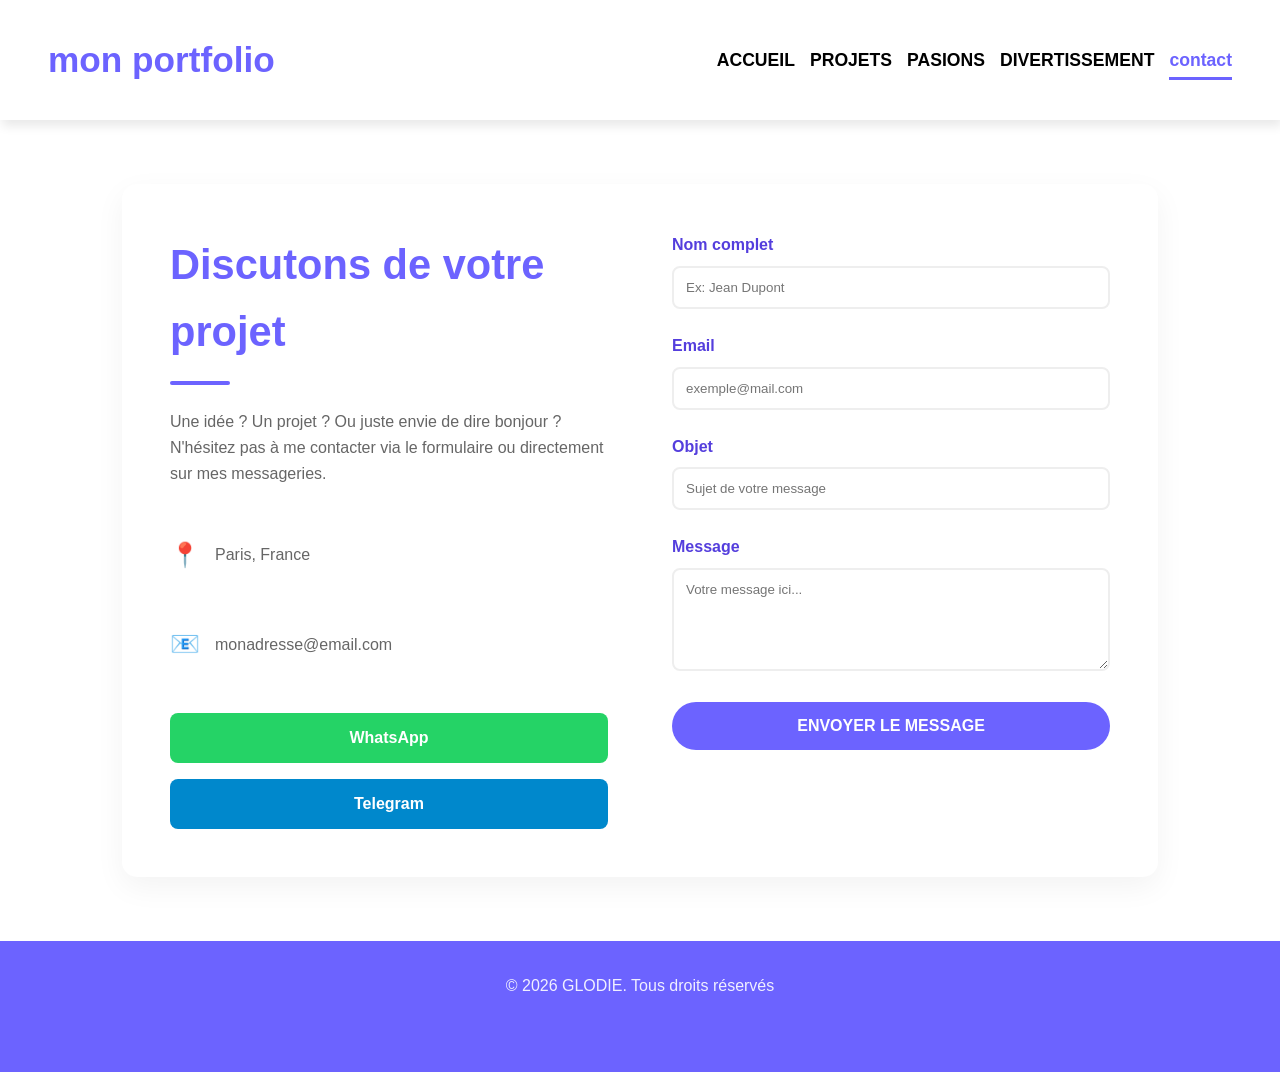
<file: contact.html>
<!DOCTYPE html>
<html lang="en">
<head>
    <meta charset="UTF-8">
    <meta name="viewport" content="width=device-width, initial-scale=1.0">
    <title>Mon portfolio</title>
    <link rel="stylesheet" href="CSS/style.css">
</head>
<body>
    <header>
        <div>
            <a href="mon portfolio">mon portfolio</a>
        </div>
        <nav>
            <ul>
                <li><a href="index.html" >ACCUEIL</a></li>
                <li><a href="projets.html">PROJETS</a></li>
                <li><a href="passions.html">PASIONS</a></a></li>
                <li><a href="divertissement.html">DIVERTISSEMENT</a></li>
                <Li><a href="contact.html" class="active">contact</a></Li>
            </ul>
        </nav>
    </header>
    <main class="contact-container">
        <section class="contact-content">
            <div class="contact-info">
                <h2>Discutons de votre projet</h2>
                <p>Une idée ? Un projet ? Ou juste envie de dire bonjour ? N'hésitez pas à me contacter via le formulaire ou directement sur mes messageries.</p>
                
                <div class="info-details">
                    <div class="info-item">
                        <span class="icon">📍</span>
                        <p>Paris, France</p>
                    </div>
                    <div class="info-item">
                        <span class="icon">📧</span>
                        <p>monadresse@email.com</p>
                    </div>
                </div>

                <div class="social-links">
                    <a href="https://wa.me/33600000000" target="_blank" class="btn-social whatsapp">
                        WhatsApp
                    </a>
                    <a href="https://t.me/ton_username" target="_blank" class="btn-social telegram">
                        Telegram
                    </a>
                </div>
            </div>

            <div class="contact-form">
                <form action="#">
                    <div class="input-group">
                        <label for="name">Nom complet</label>
                        <input type="text" id="name" placeholder="Ex: Jean Dupont" required>
                    </div>
                    <div class="input-group">
                        <label for="email">Email</label>
                        <input type="email" id="email" placeholder="exemple@mail.com" required>
                    </div>
                    <div class="input-group">
                        <label for="subject">Objet</label>
                        <input type="text" id="subject" placeholder="Sujet de votre message">
                    </div>
                    <div class="input-group">
                        <label for="message">Message</label>
                        <textarea id="message" rows="5" placeholder="Votre message ici..." required></textarea>
                    </div>
                    <button type="submit" class="btn-submit">Envoyer le message</button>
                </form>
            </div>
        </section>
    </main>
      <footer>
    <div>
        <p>&copy; 2026 GLODIE. Tous droits réservés</p>
    </div>
    <div>
      <a href=""><i class="fa-brands fa-github"></i></a>
      <a href=""><i class="fa-brands fa-linkedin"></i></a>
      <a href=""><i class="fa-brands fa-x-twitter"></i></a>
    </div>
  </footer>
</body>
</html>
</file>
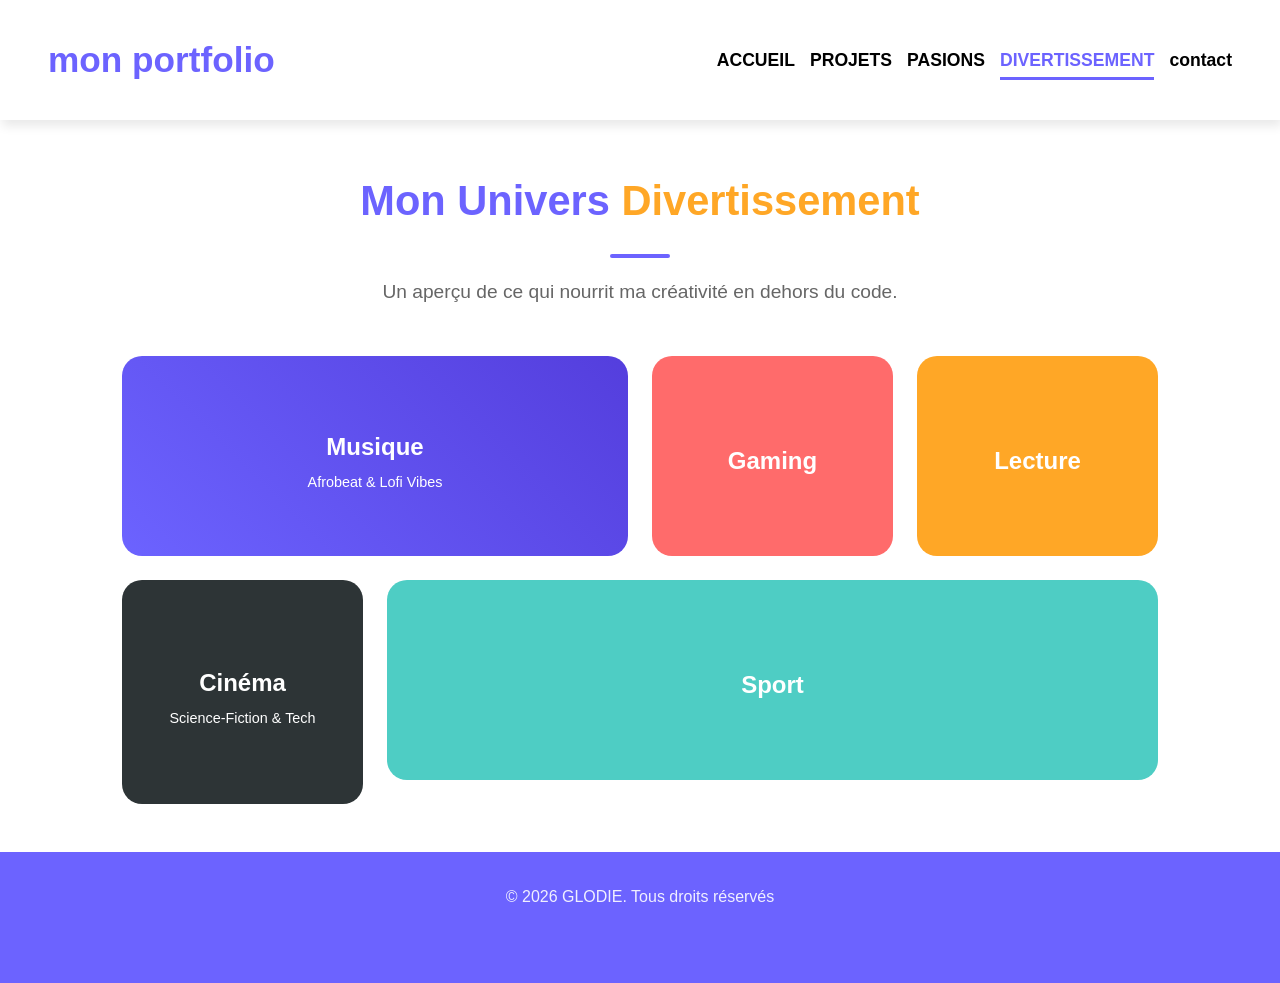
<file: divertissement.html>
<!DOCTYPE html>
<html lang="en">
<head>
    <meta charset="UTF-8">
    <meta name="viewport" content="width=device-width, initial-scale=1.0">
    <title>Mon portfolio</title>
    <link rel="stylesheet" href="CSS/style.css">
</head>
<body>
    <header>
        <div>
            <a href="mon portfolio">mon portfolio</a>
        </div>
        <nav>
            <ul>
                <li><a href="index.html" >ACCUEIL</a></li>
                <li><a href="projets.html">PROJETS</a></li>
                <li><a href="passions.html">PASIONS</a></a></li>
                <li><a href="divertissement.html"class="active">DIVERTISSEMENT</a></li>
                <Li><a href="contact.html">contact</a></Li>
            </ul>
        </nav>
    </header>
<main class="divertissement-container">
    <div class="div-header">
        <h1>Mon Univers <span>Divertissement</span></h1>
        <p>Un aperçu de ce qui nourrit ma créativité en dehors du code.</p>
    </div>

    <div class="bento-grid">
        <div class="bento-item music">
            <div class="overlay">
                <i class="fa-solid fa-headphones"></i>
                <h3>Musique</h3>
                <p>Afrobeat & Lofi Vibes</p>
            </div>
        </div>

        <div class="bento-item gaming">
            <div class="overlay">
                <i class="fa-solid fa-gamepad"></i>
                <h3>Gaming</h3>
            </div>
        </div>

        <div class="bento-item reading">
            <div class="overlay">
                <i class="fa-solid fa-book-open"></i>
                <h3>Lecture</h3>
            </div>
        </div>

        <div class="bento-item cinema">
            <div class="overlay">
                <i class="fa-solid fa-film"></i>
                <h3>Cinéma</h3>
                <p>Science-Fiction & Tech</p>
            </div>
        </div>

        <div class="bento-item sport">
            <div class="overlay">
                <i class="fa-solid fa-basketball"></i>
                <h3>Sport</h3>
            </div>
        </div>
    </div>
</main>
      <footer>
    <div>
        <p>&copy; 2026 GLODIE. Tous droits réservés</p>
    </div>
    <div>
      <a href=""><i class="fa-brands fa-github"></i></a>
      <a href=""><i class="fa-brands fa-linkedin"></i></a>
      <a href=""><i class="fa-brands fa-x-twitter"></i></a>
    </div>
  </footer>
</body>
</html>
</file>
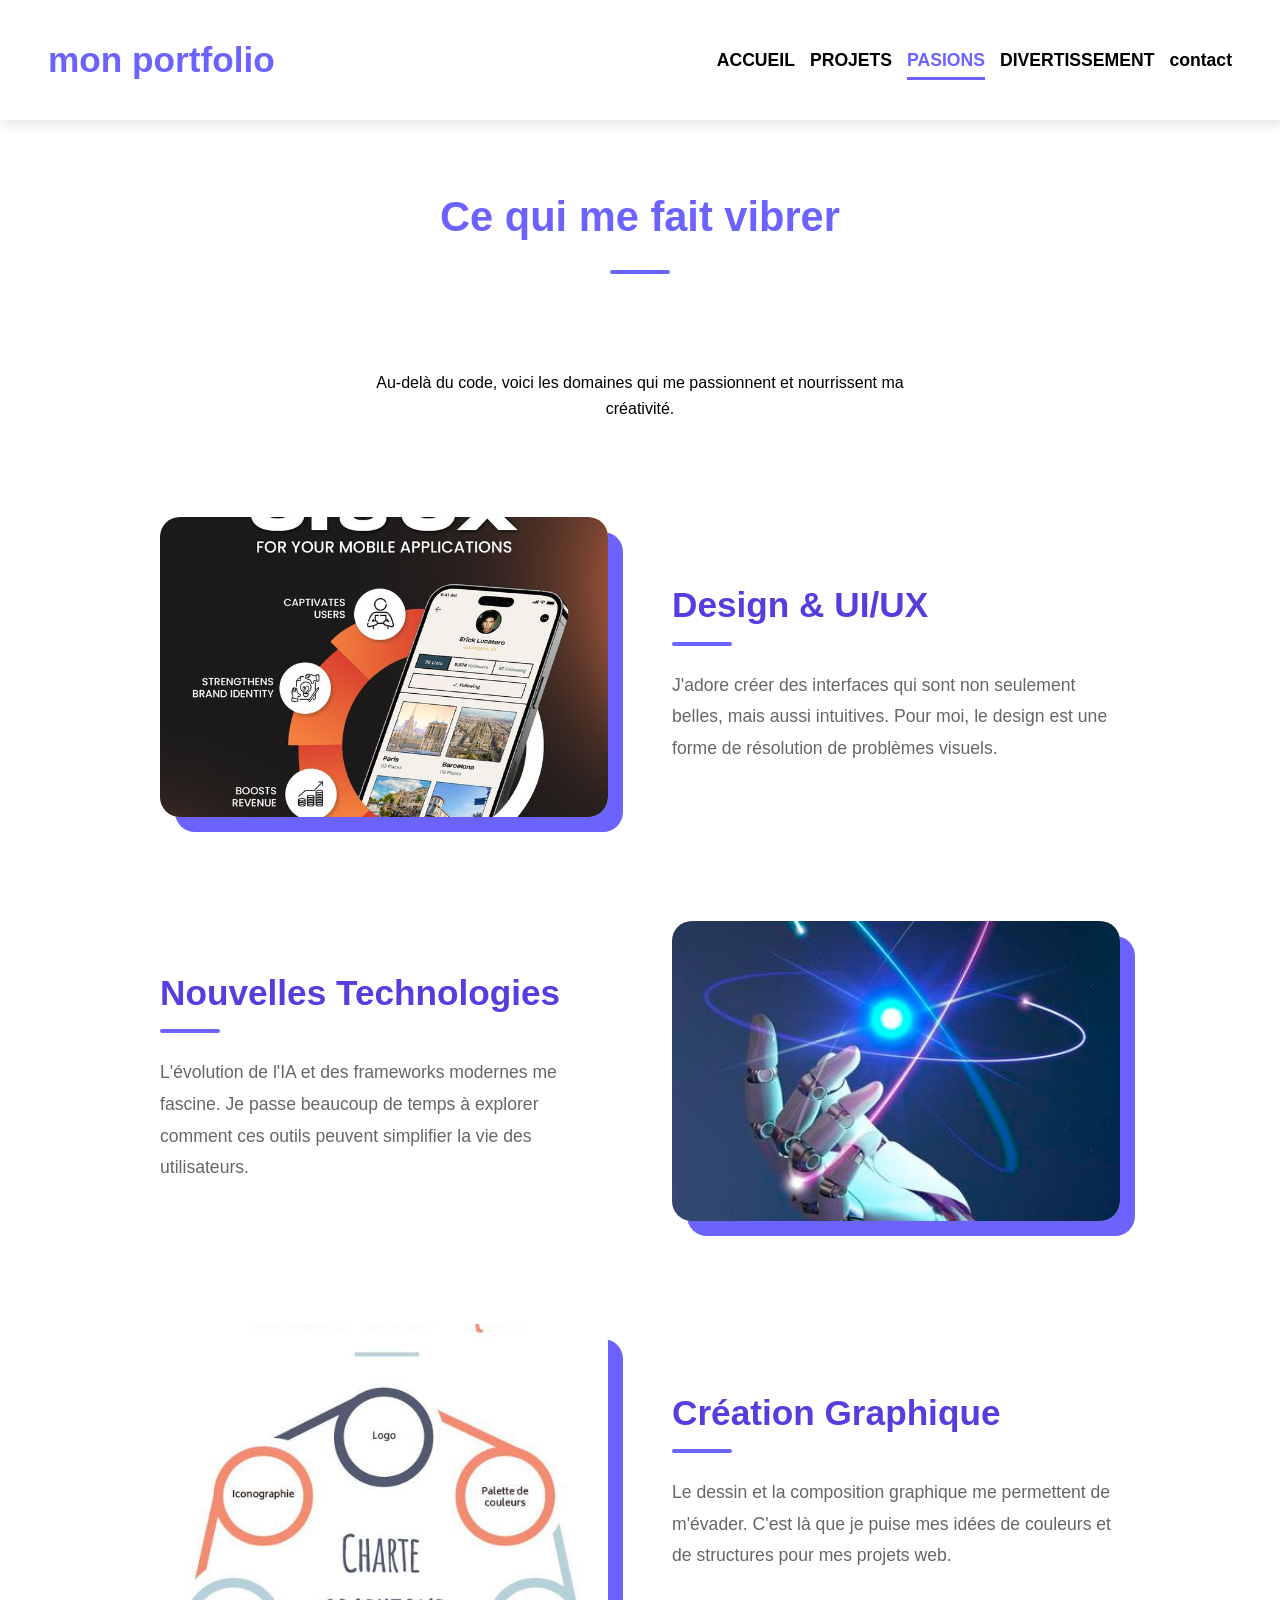
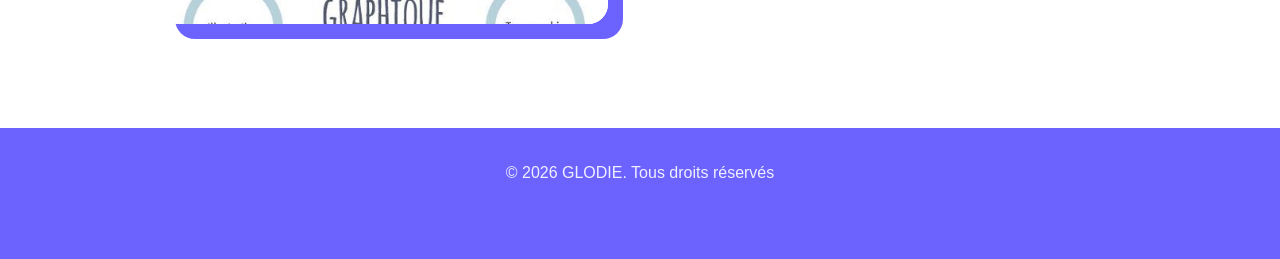
<file: passions.html>
<!DOCTYPE html>
<html lang="en">
<head>
    <meta charset="UTF-8">
    <meta name="viewport" content="width=device-width, initial-scale=1.0">
    <title>Mon portfolio</title>
    <link rel="stylesheet" href="CSS/style.css">
</head>
<body>
    <header>
        <div>
            <a href="mon portfolio">mon portfolio</a>
        </div>
        <nav>
            <ul>
                <li><a href="index.html" >ACCUEIL</a></li>
                <li><a href="projets.html">PROJETS</a></li>
                <li><a href="passions.html"class="active">PASIONS</a></a></li>
                <li><a href="divertissement.html">DIVERTISSEMENT</a></li>
                <Li><a href="contact.html">contact</a></Li>
            </ul>
        </nav>
    </header>
 <main class="passions-container">
    <section class="passions-intro">
        <h1>Ce qui me fait vibrer</h1>
        <p>Au-delà du code, voici les domaines qui me passionnent et nourrissent ma créativité.</p>
    </section>

    <section class="passion-item">
        <div class="passion-image">
            <img src="design.jpg" alt="Design Web">
        </div>
        <div class="passion-text">
            <h2>Design & UI/UX</h2>
            <p>J'adore créer des interfaces qui sont non seulement belles, mais aussi intuitives. Pour moi, le design est une forme de résolution de problèmes visuels.</p>
        </div>
    </section>

    <section class="passion-item reverse">
        <div class="passion-image">
            <img src="tech.jpg" alt="Intelligence Artificielle">
        </div>
        <div class="passion-text">
            <h2>Nouvelles Technologies</h2>
            <p>L'évolution de l'IA et des frameworks modernes me fascine. Je passe beaucoup de temps à explorer comment ces outils peuvent simplifier la vie des utilisateurs.</p>
        </div>
    </section>

    <section class="passion-item">
        <div class="passion-image">
            <img src="creation.jpg" alt="Art et Créativité">
        </div>
        <div class="passion-text">
            <h2>Création Graphique</h2>
            <p>Le dessin et la composition graphique me permettent de m'évader. C'est là que je puise mes idées de couleurs et de structures pour mes projets web.</p>
        </div>
    </section>
</main>
  <footer>
    <div>
        <p>&copy; 2026 GLODIE. Tous droits réservés</p>
    </div>
    <div>
      <a href=""><i class="fa-brands fa-github"></i></a>
      <a href=""><i class="fa-brands fa-linkedin"></i></a>
      <a href=""><i class="fa-brands fa-x-twitter"></i></a>
    </div>
  </footer>
</body>
</html>
</file>
<file: CSS/style.css>
:root {
    --violet-doux: #6c63ff;
    --violet-fonce: #543EDD;
    --orange-vif: #FFA726;
    --gris-tres-fonce: #666;
    --gris-tres-claire: #F8F8F8;
    --gris-claire: #eee;
}

h1 {
    color: var(--violet-fonce);
}

* {
    margin: 0;
    padding: 0;
    box-sizing: border-box;
}

body {
    background-color: var(#ceced8);
    font-family: roboto, sans-serif;
    line-height: 1.6;
}

header {
    background-color: #ffffff;
    box-shadow: 2px 6px 10px rgb(0, 0, 0, 0.09);
    position: sticky;
    top: 0;
    z-index: 100;
    display: flex;
    justify-content: space-between;
    align-items: center;
    padding: 2rem 3rem;
}
header div a {
    text-decoration: none;
    font-size: 2.2rem;
    font-weight: bold;
    color: #5719ad;
}
ul li {
    list-style: none;
    margin-left: 15px;
}
ul {
    display: flex;
}
ul li a {
    text-decoration: none;
    color: #706f6f;
    font-weight: bold;
    font-size: 1.1rem;
    position: relative;
    padding: 10px 0;
}

ul li a:hover {
    color: var(--violet-doux);
}

ul li a::after {
    content: '';
    position:  absolute;
    left: 0;
    bottom: 0;
    height: 3px;
    width: 0%;
    background-color: var(--violet-doux);
    transition: width 0.3s ease;
}

ul li a:hover::after {
    width: 100%;

}

a.active {
    color: var(--violet-doux);
    width: 100%;
}

a.active::after {
    width: 100%;
}
.hero {
    display: flex;
    justify-content: center;
    align-items: center;
    gap: 5rem;
    text-align: center;
    margin: 5rem 0rem;

}

.hero img{
    width: 300px;
    height: 300px;
    object-fit:cover;
    border-radius: 180px;
    border: 8px solid var(--violet-doux);
}

.hero h1{
    color: var(--violet-doux);
    font-size: 4rem;
    font-weight: 700;
    margin-bottom: 1.2rem;
}

.hero p {
    color: var(--violet-fonce);
    font-size: 1.3rem;
    margin-bottom: 1.2rem;
}

.hero a {
    text-decoration: none;
    display: inline-block;
    background-color: var(--violet-doux);
    color: white;
    padding: 15px 30px;
    border-radius: 25px;
    text-transform: uppercase;
    letter-spacing: 1.1px;
    font-weight: 600;
    margin-top: 1rem;
    transition: background-color 0.3s ease, transform 0.2 ease;
}

.hero a:hover {
    background-color: var(--violet-fonce);
    transform: translateY(-3px);
}


.APROPOS {
    width: 600px;
    margin: 6rem auto;
    text-align: center;
}

.APROPOS h2 {
    color: var(--violet-doux);
    font-size: 2.6rem;
    font-weight: 700;
    position: relative;
}

.APROPOS h2::after {
    content: '';
    display: block;
    width: 60px;
    height: 4px;
    background-color: var(--violet-doux);
    margin: 1.2rem auto;
    border-radius: 2px;
}
section p {
    width: 600px;
    margin: 6rem auto;
    text-align: center;
}

section h2 {
    color: var(--violet-doux);
    font-size: 2.6rem;
    font-weight: 700;
    position: relative;
    text-align: center;
}

section h2::after {
    content: '';
    display: block;
    width: 60px;
    height: 4px;
    background-color: var(--violet-doux);
    margin: 1.2rem auto;
    border-radius: 2px;
}

.APROPOS p {
    margin-bottom: 2rem;
    color: var(--gris-tres-fonce);
    font-size: 1.3rem;
}

.cometences table {
    width: 80%;
    margin: 0 auto;
    border-collapse: collapse;
    background-color: #fff;
    box-shadow: 0 5px rgba(0, 0, 0, 0.08);
    border-radius: 10px;
    overflow: hidden;
}
 .cometences table th, .cometences table td {
    padding: 15px;
 }

.cometences table thead {
    background-color: var(--violet-doux);
    color: #fff;
    text-transform: uppercase;
}

.cometences table tbody td {
    border-bottom: 1px solid var(--gris-claire);
}

.cometences table tbody tr:nth-child(evan) {
    background-color: #fdfdfd;
}

.cometences table tbody tr {
    transform: background-color 0.3s ease;
}

.cometences table thead th {
    text-align: left;
}

footer {
    margin-top: 3rem;
    background-color: var(--violet-doux);
    text-align: center;
}

.footer p {
    color: #faf9f9;
    margin-bottom: 1.2rem;
}


/* Correction de l'orthographe pour lier au HTML */
.competences {
    width: 80%;
    margin: 4rem auto;
}

.competences table {
    width: 100%;
    border-collapse: collapse;
    background-color: #fff;
    box-shadow: 0 5px 15px rgba(0, 0, 0, 0.1);
    border-radius: 10px;
    overflow: hidden; /* Pour que les coins arrondis fonctionnent */
}

.competences th, .competences td {
    padding: 15px;
    text-align: left;
    border-bottom: 1px solid var(--gris-claire);
}

.competences thead {
    background-color: var(--violet-doux);
    color: white;
}

/* Effet une ligne sur deux */
.competences tbody tr:nth-child(even) {
    background-color: #f9f9f9;
}

.competences {
    width: 80%;
    margin: 4rem auto;
}

.competences table {
    width: 100%;
    border-collapse: collapse;
    background-color: #fff;
    box-shadow: 0 5px 15px rgba(0, 0, 0, 0.1);
    border-radius: 10px;
    overflow: hidden;
}

.competences th, .competences td {
    padding: 15px;
    text-align: left;
    border-bottom: 1px solid var(--gris-claire);
}

.competences thead {
    background-color: var(--violet-doux);
    color: white;
}

/* Lignes paires en gris très léger par défaut */
.competences tbody tr:nth-child(even) {
    background-color: #fafafa;
}

/* EFFET AU SURVOL (Animation grise) */
.competences tbody tr:hover {
    background-color: #eeeeee; /* Gris légèrement plus foncé au survol */
    transition: background-color 0.2s ease-in-out;
} 

footer {
    margin-top: 3rem;
    background-color: var(--violet-doux);
    padding: 2rem 0; /* Ajoute un peu d'espace interne */
    text-align: center;
}

/* Force le texte (paragraphe) en blanc */
footer p {
    color: #ffffff; 
    margin-bottom: 1.2rem;
    opacity: 0.9; /* Optionnel : pour un look un peu plus doux */
}

/* Style des liens et logos par défaut */
footer div a {
    text-decoration: none;
    color: #ffffff; /* Logos en blanc */
    margin: 0 15px;
    font-size: 1.5rem;
    transition: color 0.3s ease, transform 0.3s ease;
    display: inline-block; /* Permet l'animation de transformation */
}

/* Effet au survol : passage à l'orange et léger agrandissement */
footer div a:hover {
    color: var(--orange-vif); /* Utilise ta variable orange */
    transform: translateY(-3px); /* Petit saut vers le haut */
}

/* Sécurité : on s'assure que l'icône hérite bien de la couleur du lien */
footer div a i {
    color: inherit;
}

/* Style du lien "Mon Portfolio" */
header div a {
    text-decoration: none;
    font-size: 2.2rem;
    font-weight: bold;
    color: var(--violet-doux); /* Utilisation de ta variable violet doux */
    transition: opacity 0.3s ease;
}

header div a:hover {
    opacity: 0.8; /* Petit effet au survol du logo */
}

/* Style des liens du menu (Navigation) */
ul li a {
    text-decoration: none;
    color: #000000; /* Écrits du menu en noir */
    font-weight: bold;
    font-size: 1.1rem;
    position: relative;
    padding: 10px 0;
    transition: color 0.3s ease;
}

/* État actif (page actuelle) */
ul li a.active {
    color: var(--violet-doux);
}

/* Effet au survol des liens du menu */
ul li a:hover {
    color: var(--violet-doux); /* Passe en violet au survol */
}

/* La petite barre sous les liens au survol */
ul li a::after {
    content: '';
    position: absolute;
    left: 0;
    bottom: 0;
    height: 3px;
    width: 0%;
    background-color: var(--violet-doux);
    transition: width 0.3s ease;
}

ul li a:hover::after, 
ul li a.active::after {
    width: 100%;
}

/* =========================================
   AJOUT : SECTION CONTACT
   ========================================= */

.contact-container {
    max-width: 1100px;
    margin: 4rem auto;
    padding: 0 2rem;
}

.contact-content {
    display: flex;
    gap: 4rem;
    background: #ffffff;
    padding: 3rem;
    border-radius: 15px;
    box-shadow: 0 10px 30px rgba(0, 0, 0, 0.05);
    align-items: flex-start;
}

/* Partie Gauche : Infos */
.contact-info {
    flex: 1;
}

.contact-info h2 {
    text-align: left; /* Aligné à gauche pour cette section */
}

.contact-info h2::after {
    margin: 1rem 0; /* Aligne la barre violette à gauche */
}

.contact-info p {
    text-align: left;
    margin: 1.5rem 0;
    width: 100%;
    color: var(--gris-tres-fonce);
}

.info-details {
    margin: 2rem 0;
}

.info-item {
    display: flex;
    align-items: center;
    gap: 15px;
    margin-bottom: 1rem;
}

.info-item span {
    font-size: 1.5rem;
}

/* Boutons de réseaux sociaux */
.social-links {
    display: flex;
    flex-direction: column;
    gap: 1rem;
    margin-top: 2rem;
}

.btn-social {
    text-decoration: none;
    padding: 12px 20px;
    border-radius: 8px;
    color: white;
    font-weight: bold;
    text-align: center;
    transition: transform 0.3s ease, opacity 0.3s ease;
}

.btn-social:hover {
    transform: scale(1.02);
    opacity: 0.9;
}

.whatsapp { background-color: #25D366; }
.telegram { background-color: #0088cc; }

/* Partie Droite : Formulaire */
.contact-form {
    flex: 1;
    width: 100%;
}

.input-group {
    margin-bottom: 1.5rem;
}

.input-group label {
    display: block;
    font-weight: bold;
    margin-bottom: 0.5rem;
    color: var(--violet-fonce);
}

.input-group input, 
.input-group textarea {
    width: 100%;
    padding: 12px;
    border: 2px solid var(--gris-claire);
    border-radius: 8px;
    font-family: inherit;
    transition: border-color 0.3s ease;
}

.input-group input:focus, 
.input-group textarea:focus {
    outline: none;
    border-color: var(--violet-doux);
}

/* Bouton Envoyer */
.btn-submit {
    width: 100%;
    background-color: var(--violet-doux);
    color: white;
    padding: 15px;
    border: none;
    border-radius: 25px;
    font-weight: bold;
    font-size: 1rem;
    cursor: pointer;
    text-transform: uppercase;
    transition: background-color 0.3s ease, transform 0.2s ease;
}

.btn-submit:hover {
    background-color: var(--violet-fonce);
    transform: translateY(-2px);
}

/* Responsive pour tablettes et mobiles */
@media (max-width: 850px) {
    .contact-content {
        flex-direction: column;
        padding: 2rem;
    }
    
    .contact-info, .contact-form {
        width: 100%;
    }
}

footer {
    background-color: var(--violet-doux);
    padding: 2rem;
    text-align: center;
}

footer p {
    color: #ffffff;
    margin-bottom: 1rem;
}

footer a {
    color: #ffffff; /* Couleur des icônes */
    font-size: 1.8rem; /* Taille des icônes */
    margin: 0 10px;
    text-decoration: none;
    transition: color 0.3s ease;
}

footer a:hover {
    color: var(--orange-vif); /* Change de couleur au survol */
}

/* --- Style Page Divertissement (Style Bento) --- */

.divertissement-container {
    max-width: 1100px;
    margin: 3rem auto;
    padding: 0 2rem;
}

.div-header {
    text-align: center;
    margin-bottom: 3rem;
}

.div-header h1 span {
    color: var(--orange-vif); /* Petite touche d'orange pour le fun */
}

/* La Grille Bento */
.bento-grid {
    display: grid;
    grid-template-columns: repeat(4, 1fr);
    grid-template-rows: repeat(2, 200px);
    gap: 1.5rem;
}

.bento-item {
    position: relative;
    border-radius: 20px;
    overflow: hidden;
    background-color: var(--violet-doux);
    color: white;
    cursor: pointer;
    transition: transform 0.4s cubic-bezier(0.175, 0.885, 0.32, 1.275);
}

/* Positionnement des blocs */
.music { grid-column: span 2; grid-row: span 1; background: linear-gradient(45deg, #6c63ff, #543EDD); }
.gaming { grid-column: span 1; background: #FF6B6B; }
.reading { grid-column: span 1; background: var(--orange-vif); }
.cinema { grid-column: span 1; grid-row: span 2; background: #2d3436; }
.sport { grid-column: span 3; background: #4ecdc4; }

/* Contenu à l'intérieur des blocs */
.overlay {
    position: absolute;
    inset: 0;
    display: flex;
    flex-direction: column;
    justify-content: center;
    align-items: center;
    padding: 20px;
    text-align: center;
}

.bento-item i {
    font-size: 2.5rem;
    margin-bottom: 10px;
}

.bento-item h3 {
    font-size: 1.5rem;
}

.bento-item p {
    font-size: 0.9rem;
    margin-top: 5px;
    width: 100% !important; /* Force l'écrasement du style global */
    text-align: center !important;
}

/* Animation au survol */
.bento-item:hover {
    transform: scale(1.03);
    box-shadow: 0 10px 20px rgba(0,0,0,0.2);
}

/* Responsive */
@media (max-width: 800px) {
    .bento-grid {
        grid-template-columns: repeat(2, 1fr);
        grid-template-rows: auto;
    }
    .music, .cinema, .sport, .gaming, .reading {
        grid-column: span 2;
        height: 150px;
    }
}

/* --- Style Page Passions --- */

.passions-container {
    max-width: 1000px;
    margin: 4rem auto;
    padding: 0 20px;
}

.passions-intro {
    text-align: center;
    margin-bottom: 4rem;
}

.passion-item {
    display: flex;
    align-items: center;
    gap: 4rem;
    margin-bottom: 6rem;
}

/* Inversion pour une ligne sur deux */
.passion-item.reverse {
    flex-direction: row-reverse;
}

.passion-image {
    flex: 1;
}

.passion-image img {
    width: 100%;
    height: 300px;
    object-fit: cover;
    border-radius: 20px;
    box-shadow: 15px 15px 0px var(--violet-doux); /* Effet de décalage sympa */
    transition: transform 0.3s ease;
}

.passion-image img:hover {
    transform: scale(1.02);
}

.passion-text {
    flex: 1;
}

.passion-text h2 {
    color: var(--violet-fonce);
    font-size: 2.2rem;
    margin-bottom: 1.5rem;
    text-align: left !important; /* On force l'alignement à gauche */
}

/* On retire la barre centrale du style global pour cette page si besoin */
.passion-text h2::after {
    margin: 0.5rem 0; 
}

.passion-text p {
    font-size: 1.1rem;
    color: var(--gris-tres-fonce);
    line-height: 1.8;
    text-align: left !important;
    width: 100% !important; /* Pour ignorer le width: 600px global */
    margin: 0;
}

/* Responsive Mobile */
@media (max-width: 768px) {
    .passion-item, .passion-item.reverse {
        flex-direction: column;
        gap: 2rem;
        margin-bottom: 4rem;
    }
    
    .passion-image img {
        height: 250px;
    }

    .passion-text h2 {
        font-size: 1.8rem;
    }
}

/* Applique le soulignement à h1 ET h2 dans les sections */
section h1, section h2 {
    color: var(--violet-doux);
    font-size: 2.6rem;
    font-weight: 700;
    position: relative;
    text-align: center;
    margin-bottom: 1rem;
}

/* La barre de soulignement */
section h1::after, section h2::after {
    content: '';
    display: block;
    width: 60px;
    height: 4px;
    background-color: var(--violet-doux);
    margin: 1.2rem auto; /* Centre la barre */
    border-radius: 2px;
}

/* Cas particulier : Aligner à gauche dans les blocs de texte alternés */
.passion-text h2::after {
    margin: 0.5rem 0; /* Aligne la barre à gauche au lieu du centre */
}

/* Appliquer le style de soulignement au H1 du divertissement */
.div-header h1 {
    color: var(--violet-doux);
    font-size: 2.6rem;
    font-weight: 700;
    text-align: center;
    position: relative;
    margin-bottom: 1rem;
}

/* Création de la barre violette en dessous */
.div-header h1::after {
    content: '';
    display: block;
    width: 60px;
    height: 4px;
    background-color: var(--violet-doux);
    margin: 1.2rem auto; /* Centre la barre sous le texte */
    border-radius: 2px;
}

/* Style pour le mot dans le span (Divertissement) */
.div-header h1 span {
    color: var(--orange-vif); /* Garde la touche d'orange si tu aimes */
}

.div-header p {
    text-align: center;
    color: var(--gris-tres-fonce);
    font-size: 1.2rem;
    width: 100% !important; /* Pour bien centrer par rapport à la page */
    margin-top: 0;
}

/* --- Page Projets --- */

.projets-section {
    max-width: 1200px;
    margin: 4rem auto;
    padding: 0 2rem;
}

.projets-titre {
    text-align: center;
    color: var(--violet-doux);
    font-size: 2.6rem;
    margin-bottom: 0.5rem;
}

/* La barre de soulignement sous le titre principal */
.underline {
    width: 60px;
    height: 4px;
    background-color: var(--violet-doux);
    margin: 0 auto 3rem;
    border-radius: 2px;
}

/* GRILLE : 3 colonnes sur PC */
.projets-grid {
    display: grid;
    grid-template-columns: repeat(3, 1fr); /* Crée 3 colonnes égales */
    gap: 2rem; /* Espace entre les cartes */
}

/* Style des Cartes de Projets */
.projet-card {
    background: #fff;
    border-radius: 15px;
    overflow: hidden;
    box-shadow: 0 5px 15px rgba(0,0,0,0.1);
    transition: transform 0.3s ease;
}

.projet-card:hover {
    transform: translateY(-10px);
}

.projet-image img {
    width: 100%;
    height: 200px;
    object-fit: cover; /* Empêche la déformation de l'image */
}

.projet-content {
    padding: 1.5rem;
}

.projet-content h3 {
    color: var(--violet-fonce);
    margin-bottom: 0.8rem;
}

.projet-content p {
    font-size: 0.95rem;
    color: var(--gris-tres-fonce);
    margin-bottom: 1.2rem;
    text-align: left;
    width: 100%; /* Réinitialise le width:600px global */
}

/* Tags (HTML, CSS, etc.) */
.tags {
    margin-bottom: 1.2rem;
}

.tags span {
    background: var(--gris-claire);
    color: var(--violet-doux);
    padding: 4px 10px;
    border-radius: 5px;
    font-size: 0.8rem;
    font-weight: bold;
    margin-right: 5px;
}

/* Liens Code et Démo */
.projet-links {
    display: flex;
    justify-content: space-between;
    border-top: 1px solid var(--gris-claire);
    padding-top: 1rem;
}

.projet-links a {
    text-decoration: none;
    color: var(--violet-fonce);
    font-weight: bold;
    font-size: 0.9rem;
}

.projet-links a:hover {
    color: var(--orange-vif);
}

/* RESPONSIVE : 2 colonnes sur tablette, 1 seule sur mobile */
@media (max-width: 992px) {
    .projets-grid {
        grid-template-columns: repeat(2, 1fr);
    }
}

@media (max-width: 600px) {
    .projets-grid {
        grid-template-columns: 1fr;
    }
}

/* --- Ligne de séparation entre image et texte --- */

.projet-content {
    padding: 1.5rem;
    /* Ajoute une bordure violette en haut du bloc de texte */
    border-top: 3px solid var(--violet-doux); 
    background-color: #ffffff;
}

/* Optionnel : On peut aussi arrondir un peu plus le haut du contenu 
   pour que la ligne suive la courbe de la carte */
.projet-card {
    border: 1px solid var(--gris-claire); /* Un léger contour pour la carte */
}

/* On ajuste l'image pour qu'elle touche bien la ligne violette */
.projet-image img {
    display: block; /* Enlève l'espace vide sous l'image */
    width: 100%;
    height: 200px;
    object-fit: cover;
}

/* On supprime l'ancien style manuel "underline" qui ne sert plus */
.underline {
    display: none;
}

/* On s'assure que le titre de la section projet utilise le style global */
.projets-titre {
    color: var(--violet-doux);
    font-size: 2.6rem;
    font-weight: 700;
    position: relative;
    text-align: center;
    margin-bottom: 1rem;
}

/* C'est cette règle (déjà présente dans ton CSS global) qui créera l'unique ligne */
.projets-titre::after {
    content: '';
    display: block;
    width: 60px;
    height: 4px;
    background-color: var(--violet-doux);
    margin: 1.2rem auto; 
    border-radius: 2px;
}
</file>
